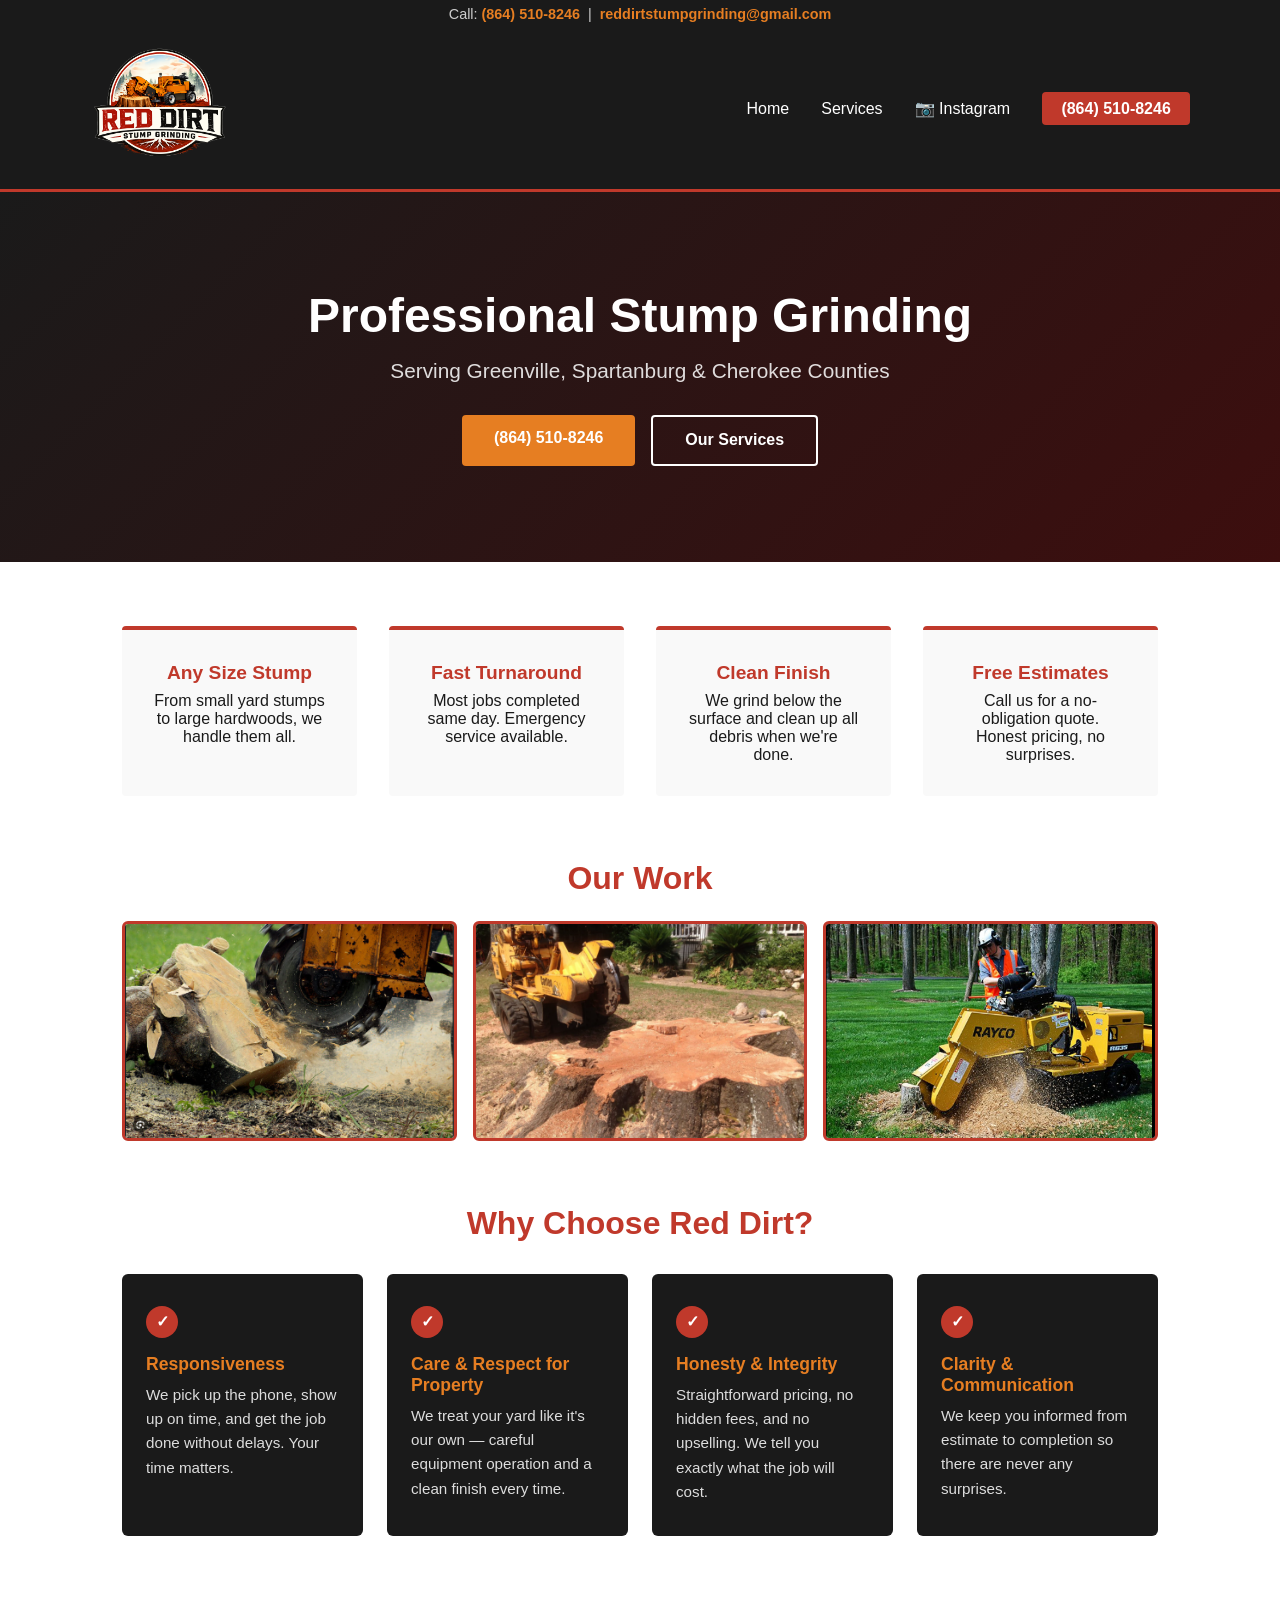
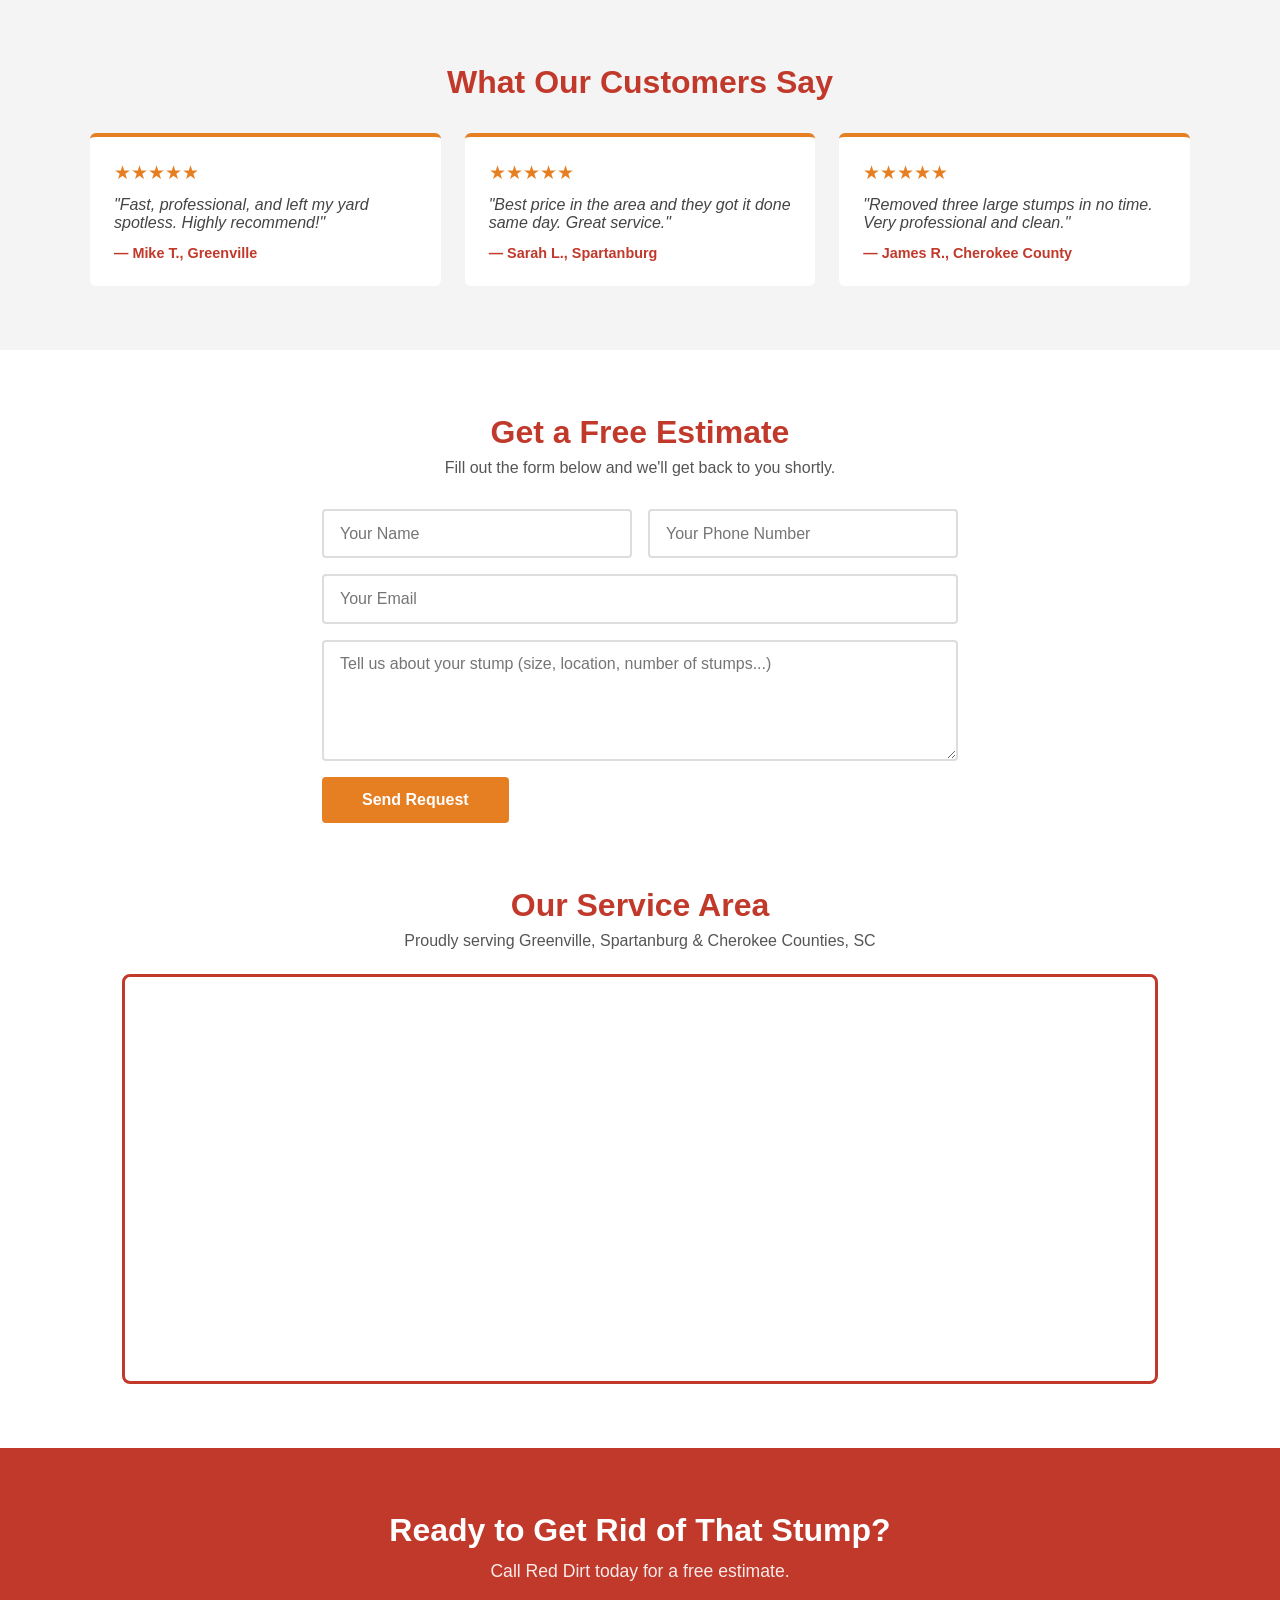
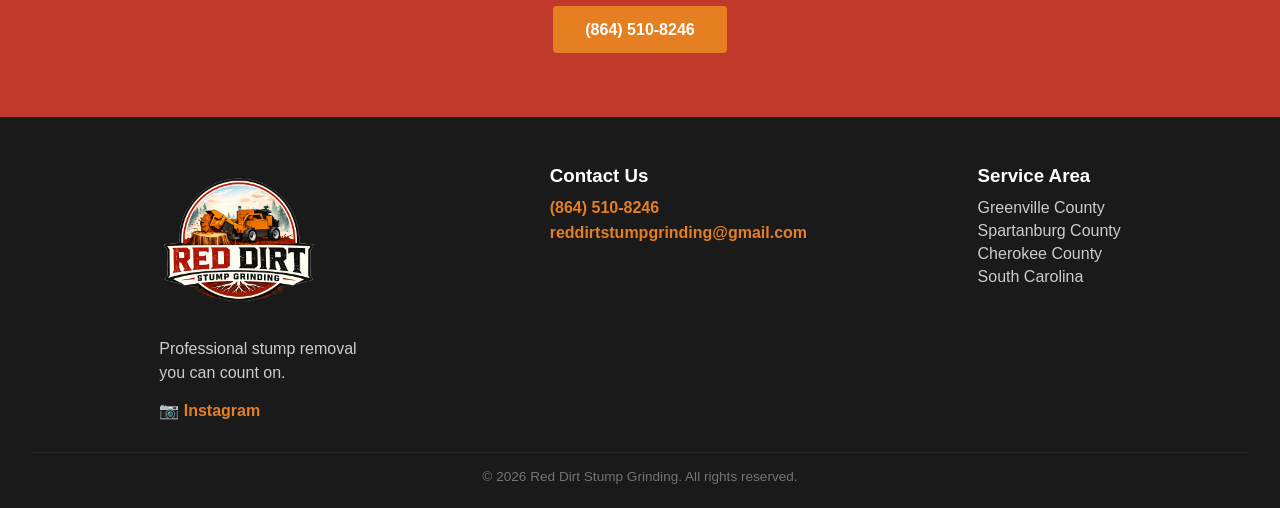
<file: index.html>
<!DOCTYPE html>
<html lang="en">
<head>
    <meta charset="UTF-8">
    <meta name="viewport" content="width=device-width, initial-scale=1.0">
    <title>Red Dirt Stump Grinding</title>
    <link rel="stylesheet" href="/static/css/style.css">
</head>
<body>
    <div class="topbar">
        <span>Call: <a href="tel:8645108246">(864) 510-8246</a> &nbsp;|&nbsp; <a href="mailto:reddirtstumpgrinding@gmail.com">reddirtstumpgrinding@gmail.com</a></span>
    </div>
    <header>
        <nav>
            <a href="index.html">
                <img src="/static/images/1000007254.png" alt="Red Dirt Stump Grinding Logo" class="logo-img">
            </a>
            <button class="hamburger" onclick="toggleMenu()">&#9776;</button>
            <ul class="nav-links" id="navLinks">
                <li><a href="index.html">Home</a></li>
                <li><a href="services.html">Services</a></li>
                <li><a href="https://www.instagram.com/reddirtstumpgrinding?igsh=ZWFlN3ViYTdvZ3F0" target="_blank" rel="noopener">&#128247; Instagram</a></li>
                <li><a class="nav-phone" href="tel:8645108246">(864) 510-8246</a></li>
            </ul>
        </nav>
    </header>
    <main>
        <section class="hero">
            <h1>Professional Stump Grinding</h1>
            <p>Serving Greenville, Spartanburg &amp; Cherokee Counties</p>
            <div class="hero-actions">
                <a href="tel:8645108246" class="btn">(864) 510-8246</a>
                <a href="services.html" class="btn btn-outline">Our Services</a>
            </div>
        </section>

        <section class="features">
            <div class="feature">
                <h3>Any Size Stump</h3>
                <p>From small yard stumps to large hardwoods, we handle them all.</p>
            </div>
            <div class="feature">
                <h3>Fast Turnaround</h3>
                <p>Most jobs completed same day. Emergency service available.</p>
            </div>
            <div class="feature">
                <h3>Clean Finish</h3>
                <p>We grind below the surface and clean up all debris when we're done.</p>
            </div>
            <div class="feature">
                <h3>Free Estimates</h3>
                <p>Call us for a no-obligation quote. Honest pricing, no surprises.</p>
            </div>
        </section>

        <section class="gallery">
            <h2>Our Work</h2>
            <div class="gallery-grid">
                <img src="/static/images/Screenshot 2026-06-04 125231.png" alt="Stump grinder in action">
                <img src="/static/images/Screenshot 2026-06-05 034222.png" alt="Large stump removal">
                <img src="/static/images/Screenshot 2026-06-04 125434.png" alt="Professional stump grinding">
            </div>
        </section>

        <section class="values">
            <h2>Why Choose Red Dirt?</h2>
            <div class="values-grid">
                <div class="value-card">
                    <div class="value-icon">&#10003;</div>
                    <h3>Responsiveness</h3>
                    <p>We pick up the phone, show up on time, and get the job done without delays. Your time matters.</p>
                </div>
                <div class="value-card">
                    <div class="value-icon">&#10003;</div>
                    <h3>Care &amp; Respect for Property</h3>
                    <p>We treat your yard like it's our own — careful equipment operation and a clean finish every time.</p>
                </div>
                <div class="value-card">
                    <div class="value-icon">&#10003;</div>
                    <h3>Honesty &amp; Integrity</h3>
                    <p>Straightforward pricing, no hidden fees, and no upselling. We tell you exactly what the job will cost.</p>
                </div>
                <div class="value-card">
                    <div class="value-icon">&#10003;</div>
                    <h3>Clarity &amp; Communication</h3>
                    <p>We keep you informed from estimate to completion so there are never any surprises.</p>
                </div>
            </div>
        </section>

        <section class="testimonials">
            <h2>What Our Customers Say</h2>
            <div class="testimonial-grid">
                <div class="testimonial-card">
                    <div class="stars">&#9733;&#9733;&#9733;&#9733;&#9733;</div>
                    <p>"Fast, professional, and left my yard spotless. Highly recommend!"</p>
                    <span>— Mike T., Greenville</span>
                </div>
                <div class="testimonial-card">
                    <div class="stars">&#9733;&#9733;&#9733;&#9733;&#9733;</div>
                    <p>"Best price in the area and they got it done same day. Great service."</p>
                    <span>— Sarah L., Spartanburg</span>
                </div>
                <div class="testimonial-card">
                    <div class="stars">&#9733;&#9733;&#9733;&#9733;&#9733;</div>
                    <p>"Removed three large stumps in no time. Very professional and clean."</p>
                    <span>— James R., Cherokee County</span>
                </div>
            </div>
        </section>

        <section class="estimate-section">
            <h2>Get a Free Estimate</h2>
            <p>Fill out the form below and we'll get back to you shortly.</p>
            <form class="estimate-form" action="https://formspree.io/f/mjgdkrgd" method="POST">
                <input type="hidden" name="_subject" value="New Estimate Request - Red Dirt Stump Grinding">
                <div class="form-row">
                    <input type="text" name="name" placeholder="Your Name" required>
                    <input type="tel" name="phone" placeholder="Your Phone Number" required>
                </div>
                <input type="email" name="email" placeholder="Your Email" required>
                <textarea name="message" placeholder="Tell us about your stump (size, location, number of stumps...)" rows="5" required></textarea>
                <button type="submit" class="btn">Send Request</button>
            </form>
        </section>

        <section class="map-section">
            <h2>Our Service Area</h2>
            <p>Proudly serving Greenville, Spartanburg &amp; Cherokee Counties, SC</p>
            <div class="map-wrapper">
                <iframe src="https://www.google.com/maps/embed?pb=!1m18!1m12!1m3!1d208789.23498126948!2d-82.13280!3d34.9501!2m3!1f0!2f0!3f0!3m2!1i1024!2i768!4f13.1!3m3!1m2!1s0x885893da35c31a25%3A0x35c9e0a97a905174!2sGreenville%20County%2C%20SC!5e0!3m2!1sen!2sus!4v1700000000000!5m2!1sen!2sus" width="100%" height="400" style="border:0;" allowfullscreen="" loading="lazy"></iframe>
            </div>
        </section>

        <section class="cta">
            <h2>Ready to Get Rid of That Stump?</h2>
            <p>Call Red Dirt today for a free estimate.</p>
            <a href="tel:8645108246" class="btn">(864) 510-8246</a>
        </section>
    </main>
    <footer>
        <div class="footer-inner">
            <div class="footer-brand">
                <img src="/static/images/1000007254.png" alt="Red Dirt Stump Grinding Logo" class="footer-logo">
                <p>Professional stump removal you can count on.</p>
                <div class="social-links">
                    <a href="https://www.instagram.com/reddirtstumpgrinding?igsh=ZWFlN3ViYTdvZ3F0" target="_blank" rel="noopener">&#128247; Instagram</a>
                </div>
            </div>
            <div class="footer-contact">
                <h3>Contact Us</h3>
                <p><a href="tel:8645108246">(864) 510-8246</a></p>
                <p><a href="mailto:reddirtstumpgrinding@gmail.com">reddirtstumpgrinding@gmail.com</a></p>
            </div>
            <div class="footer-area">
                <h3>Service Area</h3>
                <p>Greenville County</p>
                <p>Spartanburg County</p>
                <p>Cherokee County</p>
                <p>South Carolina</p>
            </div>
        </div>
        <p class="footer-copy">&copy; 2026 Red Dirt Stump Grinding. All rights reserved.</p>
    </footer>
    <script src="/static/js/main.js"></script>
</body>
</html>
</file>
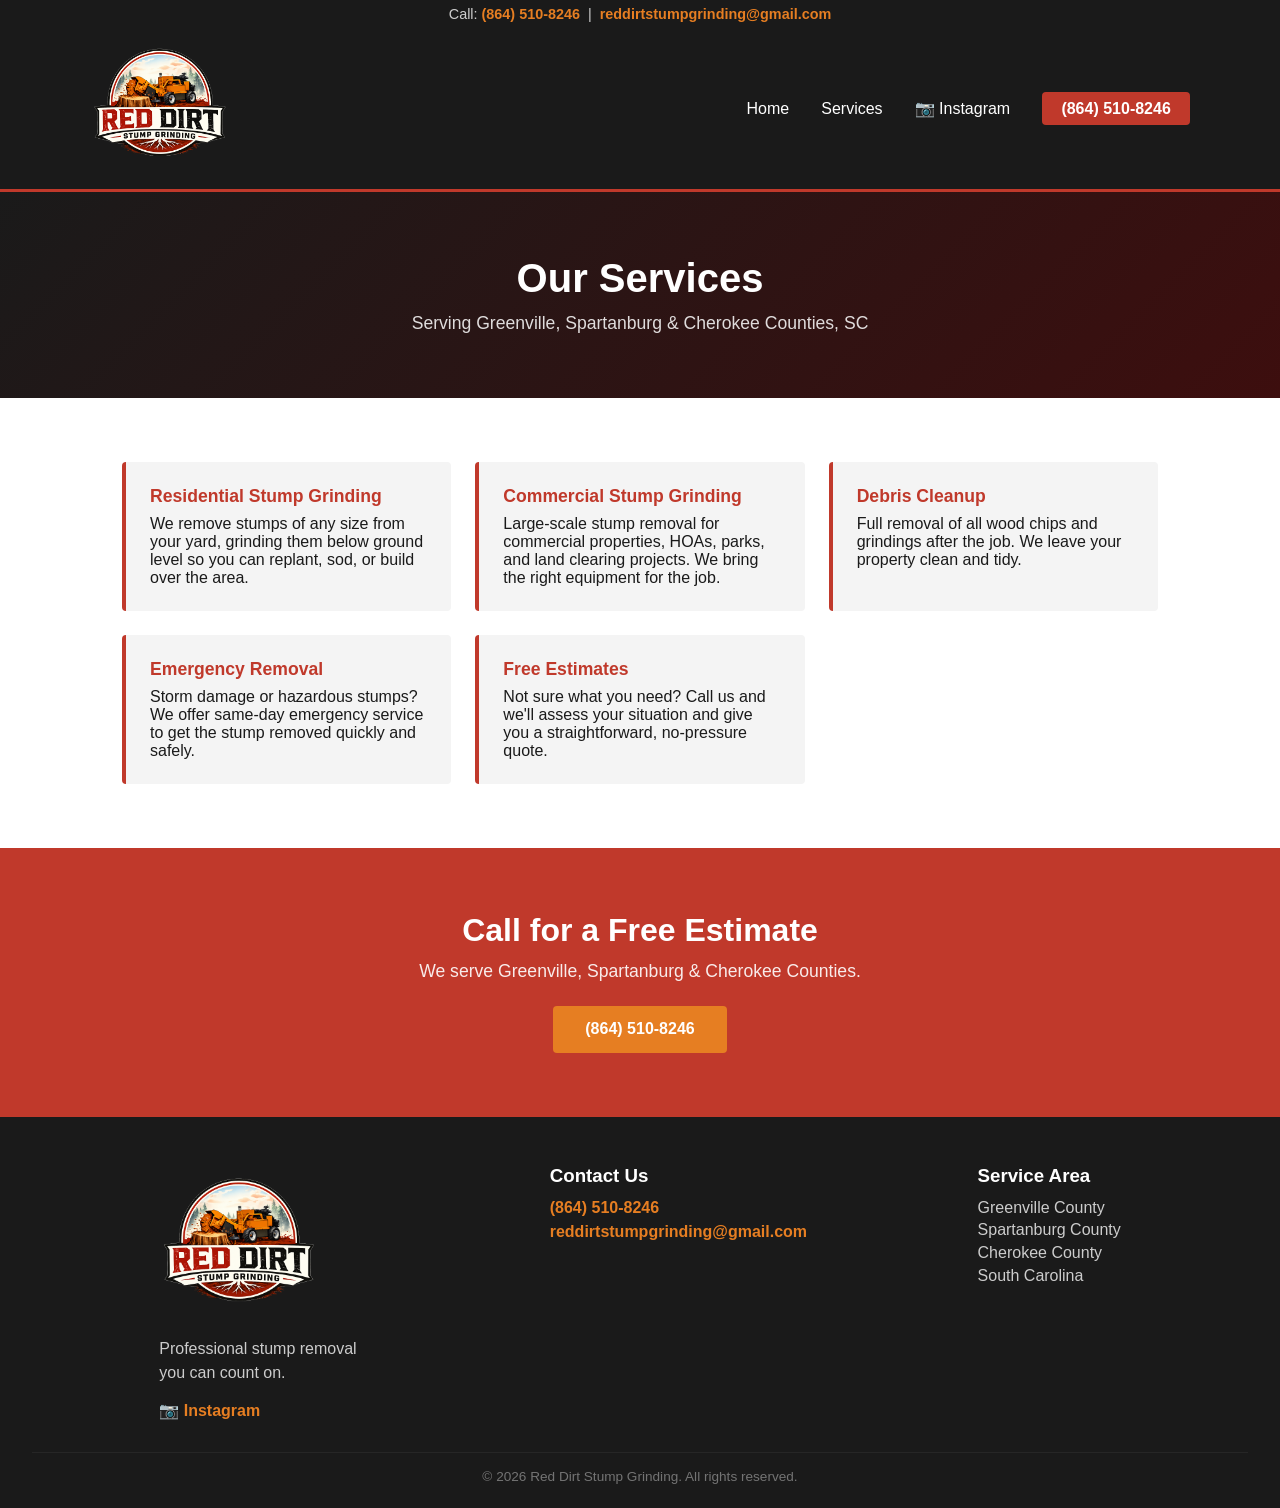
<file: services.html>
<!DOCTYPE html>
<html lang="en">
<head>
    <meta charset="UTF-8">
    <meta name="viewport" content="width=device-width, initial-scale=1.0">
    <title>Services | Red Dirt Stump Grinding</title>
    <link rel="stylesheet" href="/static/css/style.css">
</head>
<body>
    <div class="topbar">
        <span>Call: <a href="tel:8645108246">(864) 510-8246</a> &nbsp;|&nbsp; <a href="mailto:reddirtstumpgrinding@gmail.com">reddirtstumpgrinding@gmail.com</a></span>
    </div>
    <header>
        <nav>
            <a href="index.html">
                <img src="/static/images/1000007254.png" alt="Red Dirt Stump Grinding Logo" class="logo-img">
            </a>
            <button class="hamburger" onclick="toggleMenu()">&#9776;</button>
            <ul class="nav-links" id="navLinks">
                <li><a href="index.html">Home</a></li>
                <li><a href="services.html">Services</a></li>
                <li><a href="https://www.instagram.com/reddirtstumpgrinding?igsh=ZWFlN3ViYTdvZ3F0" target="_blank" rel="noopener">&#128247; Instagram</a></li>
                <li><a class="nav-phone" href="tel:8645108246">(864) 510-8246</a></li>
            </ul>
        </nav>
    </header>
    <main>
        <section class="services-hero">
            <h1>Our Services</h1>
            <p>Serving Greenville, Spartanburg &amp; Cherokee Counties, SC</p>
        </section>

        <section class="service-list">
            <div class="service-card">
                <h2>Residential Stump Grinding</h2>
                <p>We remove stumps of any size from your yard, grinding them below ground level so you can replant, sod, or build over the area.</p>
            </div>
            <div class="service-card">
                <h2>Commercial Stump Grinding</h2>
                <p>Large-scale stump removal for commercial properties, HOAs, parks, and land clearing projects. We bring the right equipment for the job.</p>
            </div>
            <div class="service-card">
                <h2>Debris Cleanup</h2>
                <p>Full removal of all wood chips and grindings after the job. We leave your property clean and tidy.</p>
            </div>
            <div class="service-card">
                <h2>Emergency Removal</h2>
                <p>Storm damage or hazardous stumps? We offer same-day emergency service to get the stump removed quickly and safely.</p>
            </div>
            <div class="service-card">
                <h2>Free Estimates</h2>
                <p>Not sure what you need? Call us and we'll assess your situation and give you a straightforward, no-pressure quote.</p>
            </div>
        </section>

        <section class="cta">
            <h2>Call for a Free Estimate</h2>
            <p>We serve Greenville, Spartanburg &amp; Cherokee Counties.</p>
            <a href="tel:8645108246" class="btn">(864) 510-8246</a>
        </section>
    </main>
    <footer>
        <div class="footer-inner">
            <div class="footer-brand">
                <img src="/static/images/1000007254.png" alt="Red Dirt Stump Grinding Logo" class="footer-logo">
                <p>Professional stump removal you can count on.</p>
                <div class="social-links">
                    <a href="https://www.instagram.com/reddirtstumpgrinding?igsh=ZWFlN3ViYTdvZ3F0" target="_blank" rel="noopener">&#128247; Instagram</a>
                </div>
            </div>
            <div class="footer-contact">
                <h3>Contact Us</h3>
                <p><a href="tel:8645108246">(864) 510-8246</a></p>
                <p><a href="mailto:reddirtstumpgrinding@gmail.com">reddirtstumpgrinding@gmail.com</a></p>
            </div>
            <div class="footer-area">
                <h3>Service Area</h3>
                <p>Greenville County</p>
                <p>Spartanburg County</p>
                <p>Cherokee County</p>
                <p>South Carolina</p>
            </div>
        </div>
        <p class="footer-copy">&copy; 2026 Red Dirt Stump Grinding. All rights reserved.</p>
    </footer>
    <script src="/static/js/main.js"></script>
</body>
</html>
</file>
<file: static/css/style.css>
* { margin: 0; padding: 0; box-sizing: border-box; }
body { font-family: 'Segoe UI', sans-serif; color: #1a1a1a; }
.topbar { background-color: #1a1a1a; color: #ccc; text-align: center; padding: 0.4rem 1rem; font-size: 0.9rem; }
.topbar a { color: #e67e22; text-decoration: none; font-weight: bold; }
header { background-color: #1a1a1a; padding: 0.5rem 2rem; position: sticky; top: 0; z-index: 100; border-bottom: 3px solid #c0392b; }
nav { display: flex; justify-content: space-between; align-items: center; max-width: 1100px; margin: 0 auto; flex-wrap: wrap; }
.logo-img { height: 140px; width: auto; }
.hamburger { display: none; background: none; border: none; color: white; font-size: 2rem; cursor: pointer; padding: 0.5rem; }
.nav-links { list-style: none; display: flex; gap: 2rem; align-items: center; }
.nav-links a { color: white; text-decoration: none; font-size: 1rem; }
.nav-links a:hover { color: #e67e22; }
.nav-phone { background-color: #c0392b; color: white !important; padding: 0.5rem 1.2rem; border-radius: 4px; font-weight: bold; }
.nav-phone:hover { background-color: #a93226 !important; }
.hero { background: linear-gradient(135deg, #1a1a1a, #3d0e0e); color: white; padding: 6rem 2rem; text-align: center; }
.hero h1 { font-size: 3rem; margin-bottom: 1rem; }
.hero p { font-size: 1.3rem; margin-bottom: 2rem; opacity: 0.85; }
.hero-actions { display: flex; gap: 1rem; justify-content: center; flex-wrap: wrap; }
.btn { background-color: #e67e22; color: white; padding: 0.9rem 2rem; text-decoration: none; border-radius: 4px; font-size: 1rem; font-weight: bold; display: inline-block; border: none; cursor: pointer; }
.btn:hover { background-color: #cf6d17; }
.btn-outline { background-color: transparent; color: white; border: 2px solid white; }
.btn-outline:hover { background-color: rgba(255,255,255,0.1); }
.features { display: grid; grid-template-columns: repeat(auto-fit, minmax(220px, 1fr)); gap: 2rem; max-width: 1100px; margin: 4rem auto; padding: 0 2rem; }
.feature { text-align: center; padding: 2rem; background-color: #f9f9f9; border-top: 4px solid #c0392b; border-radius: 4px; }
.feature h3 { color: #c0392b; margin-bottom: 0.5rem; font-size: 1.2rem; }
.gallery { max-width: 1100px; margin: 4rem auto; padding: 0 2rem; text-align: center; }
.gallery h2 { font-size: 2rem; color: #c0392b; margin-bottom: 1.5rem; }
.gallery-grid { display: grid; grid-template-columns: repeat(3, 1fr); gap: 1rem; }
.gallery-grid img { width: 100%; height: 220px; object-fit: cover; border-radius: 6px; border: 3px solid #c0392b; }
.values { max-width: 1100px; margin: 4rem auto; padding: 0 2rem; text-align: center; }
.values h2 { font-size: 2rem; color: #c0392b; margin-bottom: 2rem; }
.values-grid { display: grid; grid-template-columns: repeat(auto-fit, minmax(220px, 1fr)); gap: 1.5rem; }
.value-card { background-color: #1a1a1a; color: white; border-radius: 6px; padding: 2rem 1.5rem; text-align: left; }
.value-icon { background-color: #c0392b; color: white; width: 2rem; height: 2rem; border-radius: 50%; display: flex; align-items: center; justify-content: center; font-weight: bold; margin-bottom: 1rem; }
.value-card h3 { color: #e67e22; margin-bottom: 0.5rem; font-size: 1.1rem; }
.value-card p { opacity: 0.85; line-height: 1.6; font-size: 0.95rem; }
.testimonials { background-color: #f4f4f4; padding: 4rem 2rem; text-align: center; }
.testimonials h2 { font-size: 2rem; color: #c0392b; margin-bottom: 2rem; }
.testimonial-grid { display: grid; grid-template-columns: repeat(auto-fit, minmax(260px, 1fr)); gap: 1.5rem; max-width: 1100px; margin: 0 auto; }
.testimonial-card { background-color: white; border-radius: 6px; padding: 1.5rem; border-top: 4px solid #e67e22; text-align: left; }
.stars { color: #e67e22; font-size: 1.2rem; margin-bottom: 0.75rem; }
.testimonial-card p { font-style: italic; margin-bottom: 0.75rem; color: #444; }
.testimonial-card span { font-weight: bold; color: #c0392b; font-size: 0.9rem; }
.estimate-section { max-width: 700px; margin: 4rem auto; padding: 0 2rem; text-align: center; }
.estimate-section h2 { font-size: 2rem; color: #c0392b; margin-bottom: 0.5rem; }
.estimate-section > p { color: #555; margin-bottom: 2rem; }
.estimate-form { display: flex; flex-direction: column; gap: 1rem; text-align: left; }
.form-row { display: grid; grid-template-columns: 1fr 1fr; gap: 1rem; }
.estimate-form input, .estimate-form textarea { width: 100%; padding: 0.85rem 1rem; border: 2px solid #ddd; border-radius: 4px; font-size: 1rem; font-family: inherit; }
.estimate-form input:focus, .estimate-form textarea:focus { outline: none; border-color: #c0392b; }
.estimate-form .btn { align-self: flex-start; padding: 0.9rem 2.5rem; }
.map-section { max-width: 1100px; margin: 4rem auto; padding: 0 2rem; text-align: center; }
.map-section h2 { font-size: 2rem; color: #c0392b; margin-bottom: 0.5rem; }
.map-section > p { color: #555; margin-bottom: 1.5rem; }
.map-wrapper { border-radius: 8px; overflow: hidden; border: 3px solid #c0392b; }
.cta { background-color: #c0392b; color: white; text-align: center; padding: 4rem 2rem; margin-top: 2rem; }
.cta h2 { font-size: 2rem; margin-bottom: 0.75rem; }
.cta p { font-size: 1.1rem; margin-bottom: 1.5rem; opacity: 0.9; }
.cta .btn { background-color: #e67e22; }
.cta .btn:hover { background-color: #cf6d17; }
.services-hero { background: linear-gradient(135deg, #1a1a1a, #3d0e0e); color: white; text-align: center; padding: 4rem 2rem; }
.services-hero h1 { font-size: 2.5rem; margin-bottom: 0.75rem; }
.services-hero p { font-size: 1.1rem; opacity: 0.85; }
.service-list { display: grid; grid-template-columns: repeat(auto-fit, minmax(280px, 1fr)); gap: 1.5rem; max-width: 1100px; margin: 4rem auto; padding: 0 2rem; }
.service-card { background-color: #f4f4f4; border-left: 4px solid #c0392b; border-radius: 4px; padding: 1.5rem; }
.service-card h2 { font-size: 1.1rem; margin-bottom: 0.5rem; color: #c0392b; }
footer { background-color: #1a1a1a; color: #ccc; padding: 3rem 2rem 1.5rem; }
.footer-inner { display: flex; justify-content: space-around; flex-wrap: wrap; gap: 2rem; max-width: 1100px; margin: 0 auto 2rem; align-items: flex-start; }
.footer-logo { height: 160px; width: auto; margin-bottom: 0.75rem; display: block; }
.footer-brand p { max-width: 220px; line-height: 1.5; }
.social-links { margin-top: 1rem; display: flex; flex-direction: column; gap: 0.5rem; }
.social-links a { color: #e67e22 !important; text-decoration: none; font-weight: bold; }
.social-links a:hover { text-decoration: underline; }
.footer-contact h3, .footer-area h3 { color: white; margin-bottom: 0.75rem; }
.footer-contact a { color: #e67e22; text-decoration: none; font-weight: bold; display: block; margin-bottom: 0.4rem; }
.footer-area p { margin-bottom: 0.3rem; }
.footer-copy { text-align: center; font-size: 0.85rem; opacity: 0.5; border-top: 1px solid #333; padding-top: 1rem; }
@media (max-width: 768px) {
    .topbar { font-size: 0.75rem; }
    .hamburger { display: block; }
    .nav-links { display: none; flex-direction: column; width: 100%; gap: 0; background-color: #1a1a1a; padding: 1rem 0; }
    .nav-links.open { display: flex; }
    .nav-links li { width: 100%; text-align: center; padding: 0.75rem 0; border-top: 1px solid #333; }
    .nav-phone { display: inline-block; margin-top: 0.25rem; }
    .hero h1 { font-size: 2rem; }
    .hero p { font-size: 1rem; }
    .hero { padding: 4rem 1.5rem; }
    .gallery-grid { grid-template-columns: 1fr; }
    .gallery-grid img { height: 200px; }
    .form-row { grid-template-columns: 1fr; }
    .estimate-form .btn { width: 100%; text-align: center; }
    .footer-inner { flex-direction: column; align-items: center; text-align: center; }
    .footer-brand p { max-width: 100%; }
}
@media (max-width: 480px) {
    .hero h1 { font-size: 1.6rem; }
    .cta h2 { font-size: 1.5rem; }
    .gallery-grid { grid-template-columns: 1fr; }
}
</file>
